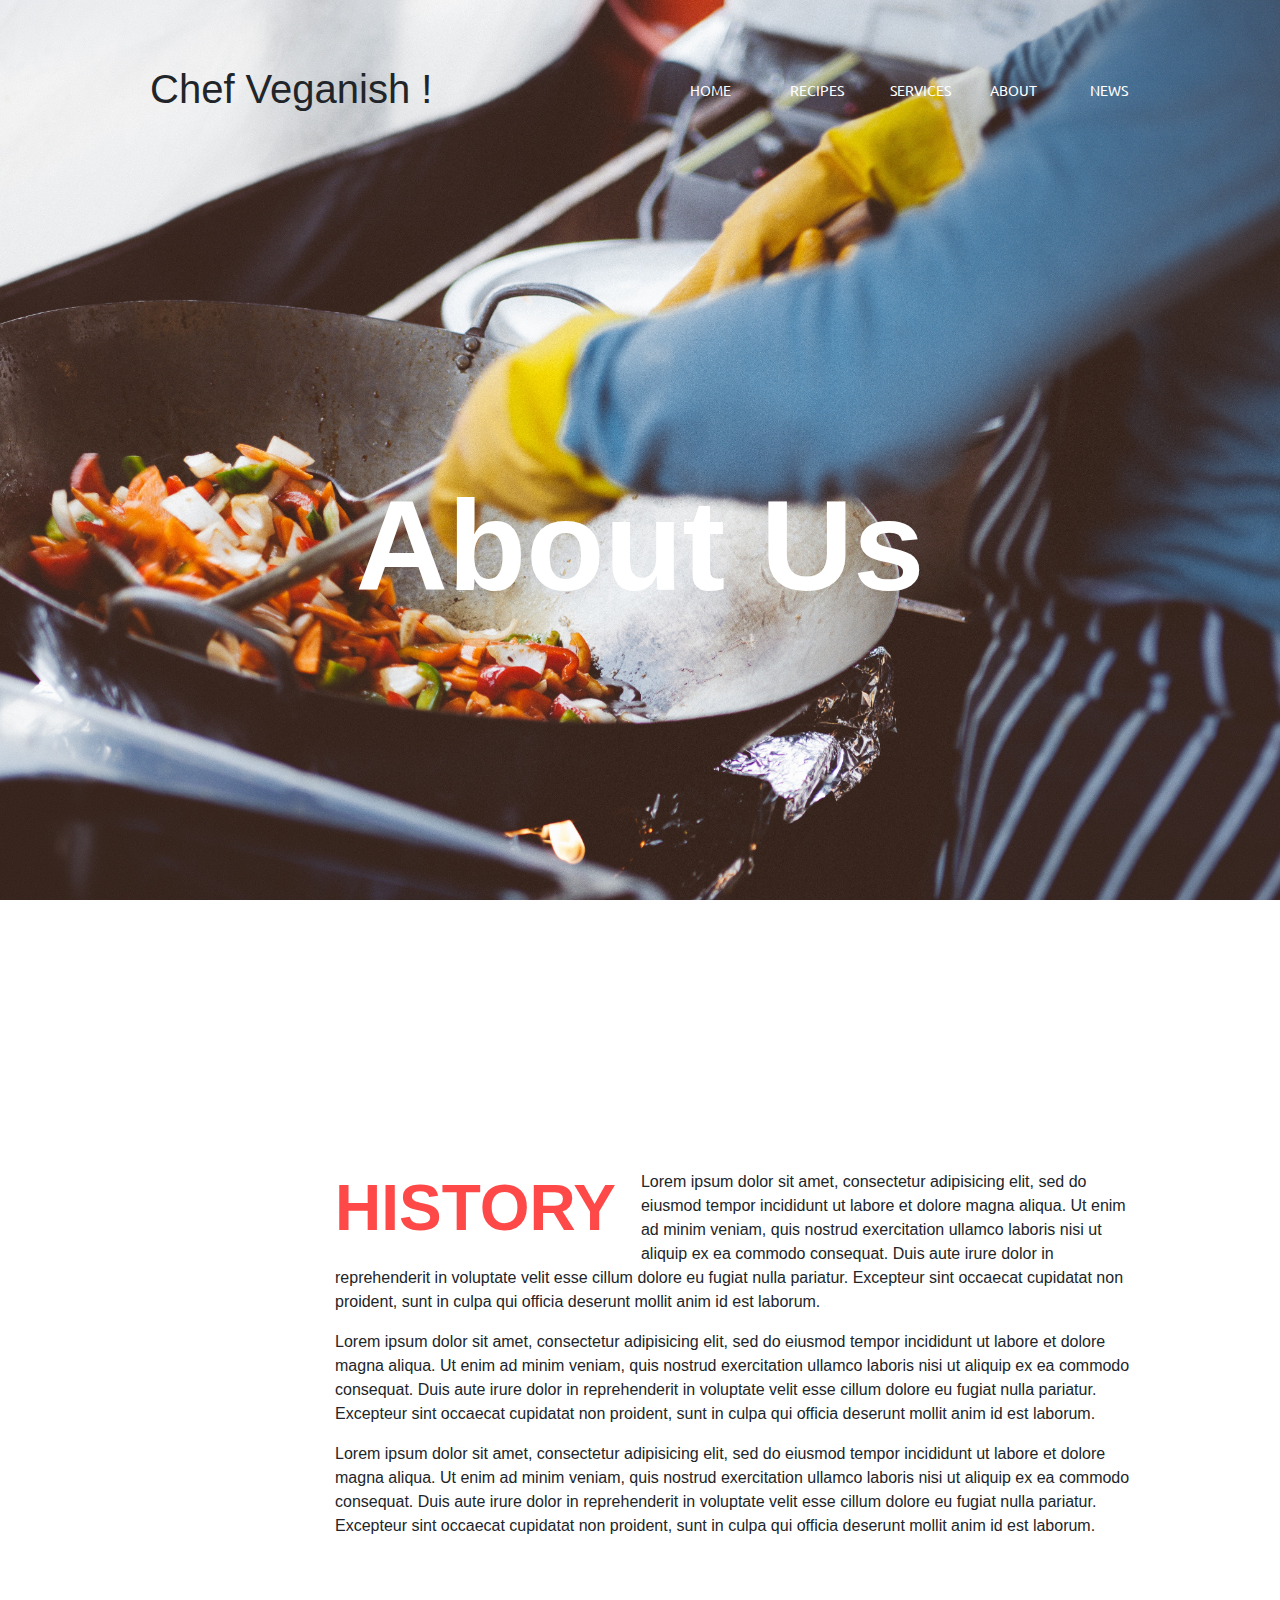
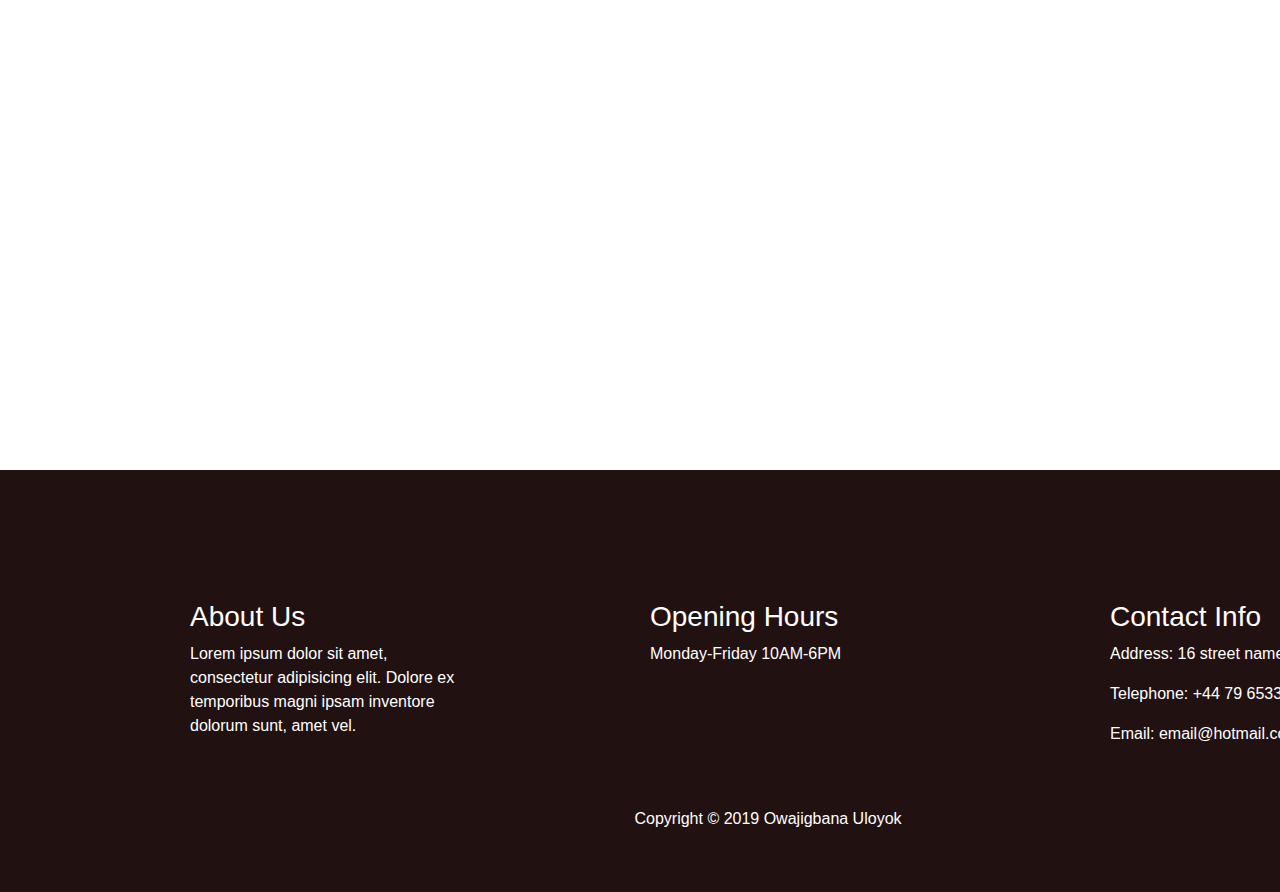
<file: about.html>
<!DOCTYPE html>
<html lang="en">

<head>
  <meta charset="UTF-8">
  <meta name="viewport" content="width=device-width, initial-scale=1.0">
  <meta http-equiv="X-UA-Compatible" content="ie=edge">
  <!-- stylesheet css -->
  <link rel="stylesheet" href="css/about.css">
  <!-- fontawesome -->
  <link rel="stylesheet" href="https://use.fontawesome.com/releases/v5.8.2/css/all.css" integrity="sha384-oS3vJWv+0UjzBfQzYUhtDYW+Pj2yciDJxpsK1OYPAYjqT085Qq/1cq5FLXAZQ7Ay" crossorigin="anonymous">
  <!-- google fonts -->
  <link href="https://fonts.googleapis.com/css?family=Montserrat|PT+Sans+Narrow|Roboto+Mono|Ubuntu&display=swap" rel="stylesheet">
  <!-- stylesheet bootstrap -->
  <link rel="stylesheet" href="https://stackpath.bootstrapcdn.com/bootstrap/4.3.1/css/bootstrap.min.css" integrity="sha384-ggOyR0iXCbMQv3Xipma34MD+dH/1fQ784/j6cY/iJTQUOhcWr7x9JvoRxT2MZw1T" crossorigin="anonymous">

  <title> Chef Veganish!</title>
</head>

<body>


    <!-- the nav section -->
    <div class="slider">
      <div class="nav">

        <h1 class="nav-bar">Chef Veganish <span>!</span></h1>
        <ul class="sub">
          <li><a href="index.html">Home</a></li>
          <li><a href="index.html">Recipes</a></li>
          <li class="drop-menu"><a href="service.html">Services</a> <i class="fas fa-caret-down"></i>
            <ul>
              <li class="services"><a href="service.html">Catering</a></li>
              <li class="services"><a href="service.html">Birthday Party</a></li>
              <li class="services"><a href="service.html">Wedding Party</a></li>
            </ul>
          </li>
          <li class="active"><a href="about.html">About</a></li>
          <li><a href="#">News</a></li>
          <li class="box-btn"><a href="contact.html">Contact Us</a></li>
        </ul>
      </div>
    </div>

    <!-- the about section -->
    <div class="history">
      <div class="history-img">
        <!-- <img class=" images" src="images/noodles.jpg" alt="" width="600px" height="600px"> -->
      </div>
      <div class="container-fluid history-text">
        <h3>HISTORY</h3>
        <P class="para-1">Lorem ipsum dolor sit amet, consectetur adipisicing elit, sed do
          eiusmod tempor incididunt ut labore et dolore magna aliqua. Ut enim ad
          minim veniam, quis nostrud exercitation ullamco laboris nisi ut aliquip
          ex ea commodo consequat. Duis aute irure dolor in reprehenderit in
          voluptate velit esse cillum dolore eu fugiat nulla pariatur. Excepteur
          sint occaecat cupidatat non proident, sunt in culpa qui officia deserunt
          mollit anim id est laborum.</P>

          <P class="para-1">Lorem ipsum dolor sit amet, consectetur adipisicing elit, sed do
            eiusmod tempor incididunt ut labore et dolore magna aliqua. Ut enim ad
            minim veniam, quis nostrud exercitation ullamco laboris nisi ut aliquip
            ex ea commodo consequat. Duis aute irure dolor in reprehenderit in
            voluptate velit esse cillum dolore eu fugiat nulla pariatur. Excepteur
            sint occaecat cupidatat non proident, sunt in culpa qui officia deserunt
            mollit anim id est laborum.</P>

            <P class="para-1">Lorem ipsum dolor sit amet, consectetur adipisicing elit, sed do
              eiusmod tempor incididunt ut labore et dolore magna aliqua. Ut enim ad
              minim veniam, quis nostrud exercitation ullamco laboris nisi ut aliquip
              ex ea commodo consequat. Duis aute irure dolor in reprehenderit in
              voluptate velit esse cillum dolore eu fugiat nulla pariatur. Excepteur
              sint occaecat cupidatat non proident, sunt in culpa qui officia deserunt
              mollit anim id est laborum.</P>
      </div>
    </div>


    <!-- the footer section -->
    <footer>
      <div id="footer">
        <div class="about">
          <h3 class="footer_header">About Us</h3>
          <p class="about_text">Lorem ipsum dolor sit amet, consectetur adipisicing
            elit. Dolore ex temporibus magni ipsam inventore dolorum sunt,
            amet vel.</p>
        </div>

        <div class="socials">

        </div>

        <div class="timing">
          <h3 class="footer_header">Opening Hours</h3>
          <p class="hours_text">Monday-Friday <span>10AM-6PM</span></p>
        </div>

        <div class="contact">
          <h3 class="footer_header">Contact Info</h3>
          <p class="contact_text">Address: 16 street name, city, England</p>
          <p class="contact_text">Telephone: +44 79 6533 7780 </p>
          <p class="contact_text">Email: email@hotmail.com</p>
        </div>
        <p class="copyright">Copyright &copy 2019 Owajigbana Uloyok</p>
      </div>
    </footer>




  <!-- script for bootstrap -->
  <script src="https://code.jquery.com/jquery-3.3.1.slim.min.js" integrity="sha384-q8i/X+965DzO0rT7abK41JStQIAqVgRVzpbzo5smXKp4YfRvH+8abtTE1Pi6jizo" crossorigin="anonymous"></script>
  <script src="https://cdnjs.cloudflare.com/ajax/libs/popper.js/1.14.7/umd/popper.min.js" integrity="sha384-UO2eT0CpHqdSJQ6hJty5KVphtPhzWj9WO1clHTMGa3JDZwrnQq4sF86dIHNDz0W1" crossorigin="anonymous"></script>
  <script src="https://stackpath.bootstrapcdn.com/bootstrap/4.3.1/js/bootstrap.min.js" integrity="sha384-JjSmVgyd0p3pXB1rRibZUAYoIIy6OrQ6VrjIEaFf/nJGzIxFDsf4x0xIM+B07jRM" crossorigin="anonymous"></script>
</body>
<!-- photo credit : Photo by Anna Pelzer on Unsplash
Photo by Louis Hansel on Unsplash
Photo by The Creative Exchange on Unsplash
Photo by Fábio Alves on Unsplash
Photo by Pille-Riin Priske on Unsplash
Photo by Clem Onojeghuo on Unsplash
Photo by Chelsea shapouri on Unsplash-->

</html>
</file>
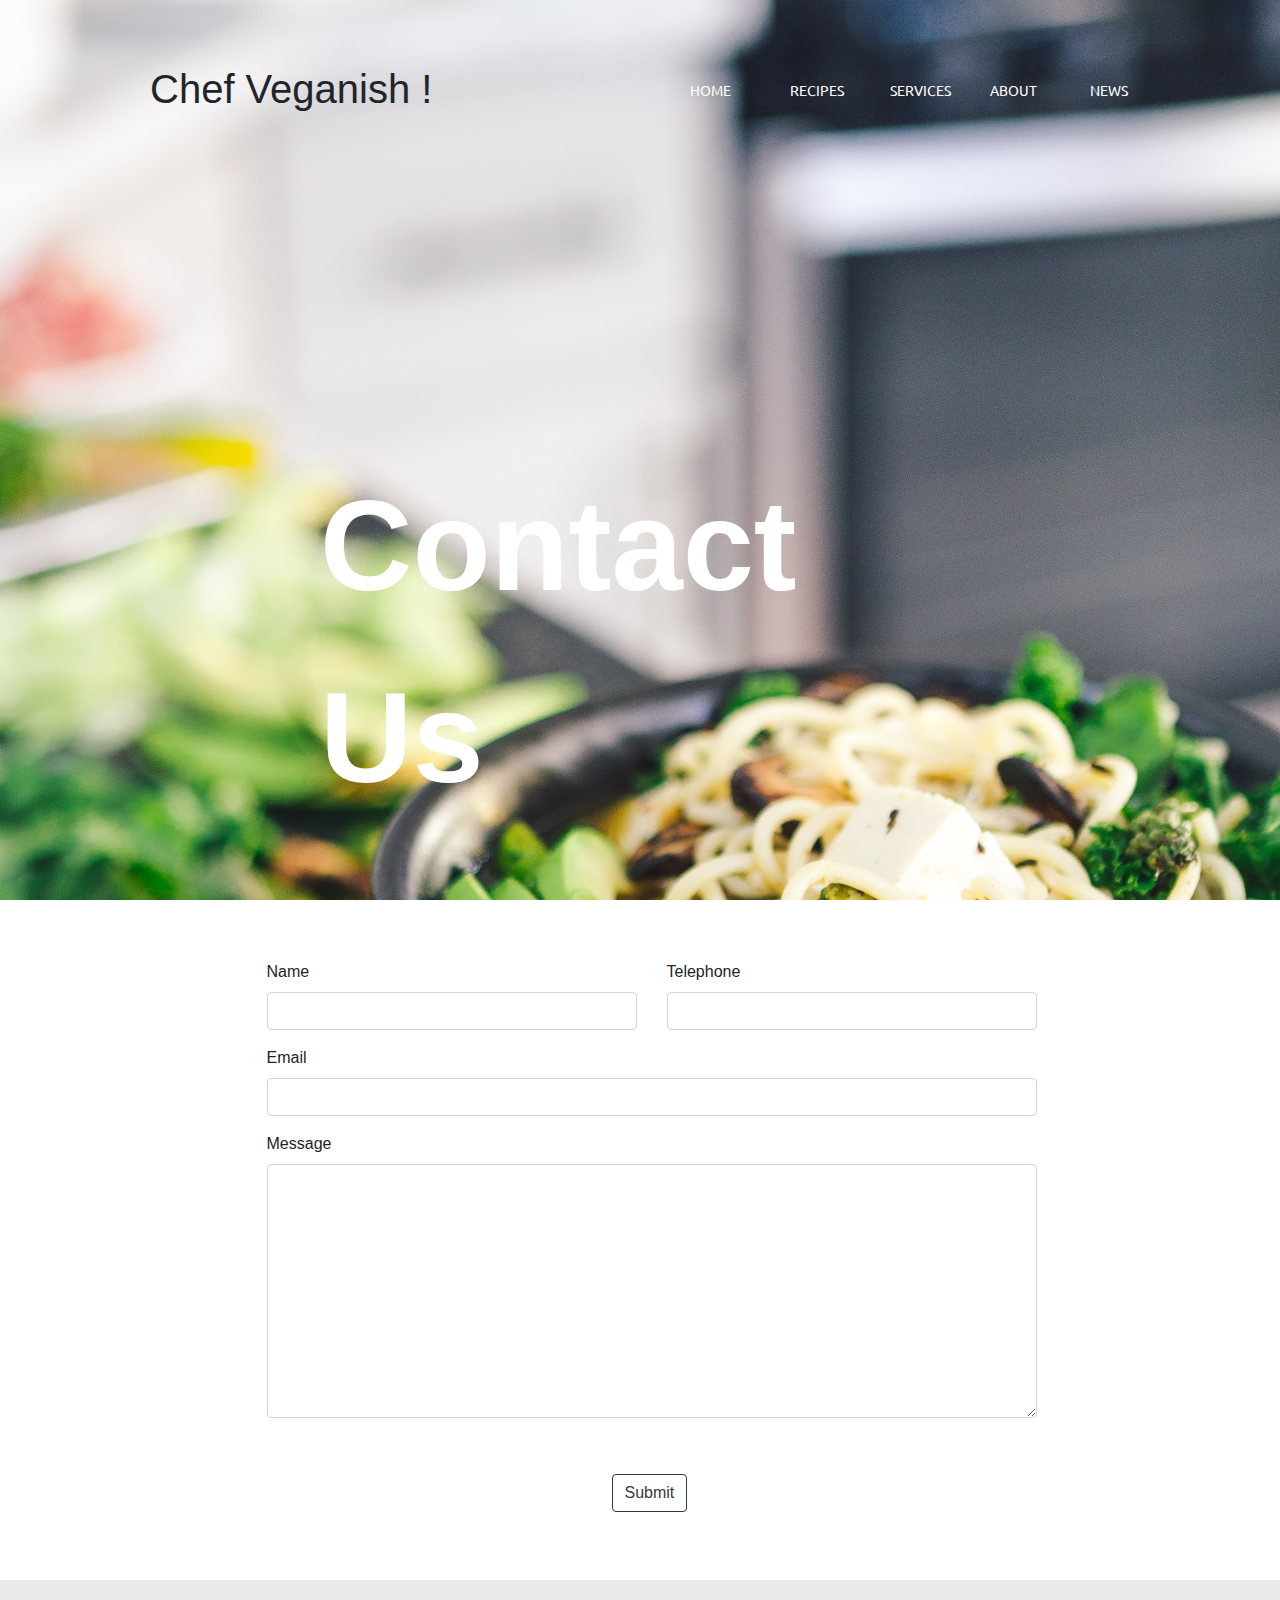
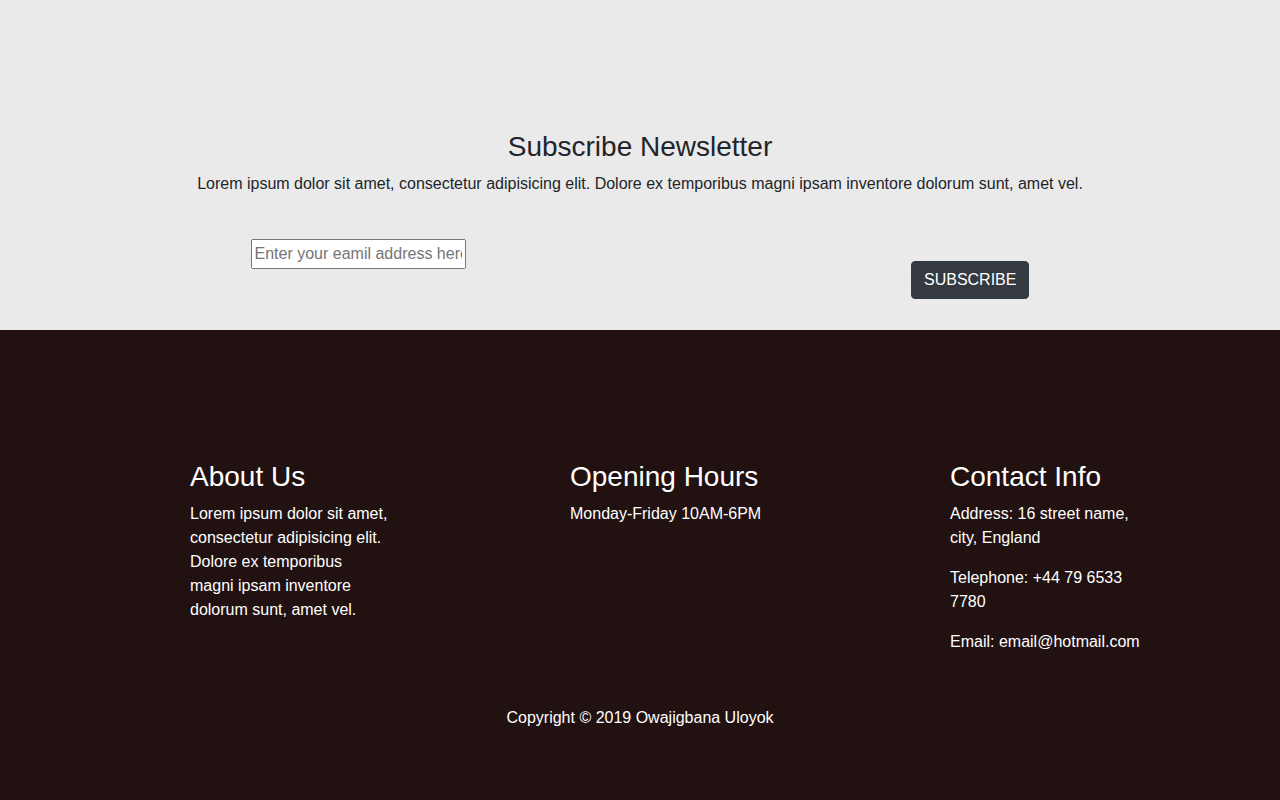
<file: contact.html>
<!DOCTYPE html>
<html lang="en">

<head>
  <meta charset="UTF-8">
  <meta name="viewport" content="width=device-width, initial-scale=1.0">
  <meta http-equiv="X-UA-Compatible" content="ie=edge">
  <!-- stylesheet css -->
  <link rel="stylesheet" href="css/contact.css">
  <!-- fontawesome -->
  <link rel="stylesheet" href="https://use.fontawesome.com/releases/v5.8.2/css/all.css" integrity="sha384-oS3vJWv+0UjzBfQzYUhtDYW+Pj2yciDJxpsK1OYPAYjqT085Qq/1cq5FLXAZQ7Ay" crossorigin="anonymous">
  <!-- google fonts -->
  <link href="https://fonts.googleapis.com/css?family=Montserrat|PT+Sans+Narrow|Roboto+Mono|Ubuntu&display=swap" rel="stylesheet">
  <!-- stylesheet bootstrap -->
  <link rel="stylesheet" href="https://stackpath.bootstrapcdn.com/bootstrap/4.3.1/css/bootstrap.min.css" integrity="sha384-ggOyR0iXCbMQv3Xipma34MD+dH/1fQ784/j6cY/iJTQUOhcWr7x9JvoRxT2MZw1T" crossorigin="anonymous">

  <title> Chef Veganish!</title>
</head>

<body>
  <!-- the nav section -->
  <div class="slider">
    <div class="nav">

      <h1 class="nav-bar">Chef Veganish <span>!</span></h1>
      <ul class="sub">
        <li><a href="index.html">Home</a></li>
        <li><a href="index.html">Recipes</a></li>
        <li class="drop-menu"><a href="service.html">Services</a> <i class="fas fa-caret-down"></i>
          <ul>
            <li class="services"><a href="service.html">Catering</a></li>
            <li class="services"><a href="service.html">Birthday Party</a></li>
            <li class="services"><a href="service.html">Wedding Party</a></li>
          </ul>
        </li>
        <li><a href="about.html">About</a></li>
        <li><a href="index.html">News</a></li>
        <li class="box-btn active"><a href="contact.html" >Contact Us</a></li>
      </ul>
    </div>
  </div>

<!-- the contact form section -->
<div class="form">
  <form class="" action="index.html" method="post">
    <div class="container">
      <div class="row">
        <div class="col-lg-6 form-group" >
          <label for="name">Name </label>
          <input type="text" name="text" class="form-control">
        </div>
        <div class="col-lg-6 form-group">
          <label for="name">Telephone </label>
          <input type="text" name="text" class="form-control">
        </div>
        <div class="col-lg-12 form-group">
          <label for="name">Email </label>
          <input type="text" name="text" class="form-control">
        </div>
        <div class="col-lg-12 form-group">
          <label for="name">Message </label>
          <textarea name="Message" class="form-control" rows="10" cols="80"></textarea>
        </div>
        <h4 class="btn btn-outline-dark">Submit</h4>
      </div>
    </div>
  </form>
</div>

  <!-- subscribe section -->
  <div class="sub-section">
    <div class="sub">
      <h3 class="sub_header">Subscribe Newsletter</h3>
      <p class="sub_text">Lorem ipsum dolor sit amet, consectetur adipisicing elit.
        Dolore ex temporibus magni ipsam inventore dolorum sunt, amet vel.</p>
      <input type="text" name="text" placeholder="Enter your eamil address here.">
      <button class="btn btn-dark" type="button" name="button">SUBSCRIBE</button>
    </div>
  </div>

  <!-- the footer section -->
  <footer>
    <div id="footer">
      <div class="about">
        <h3 class="footer_header">About Us</h3>
        <p class="about_text">Lorem ipsum dolor sit amet, consectetur adipisicing
          elit. Dolore ex temporibus magni ipsam inventore dolorum sunt,
          amet vel.</p>
      </div>

      <div class="socials">

      </div>

      <div class="timing">
        <h3 class="footer_header">Opening Hours</h3>
        <p class="hours_text">Monday-Friday <span>10AM-6PM</span></p>
      </div>

      <div class="contact">
        <h3 class="footer_header">Contact Info</h3>
        <p class="contact_text">Address: <span>16 street name, city, England</span></p>
        <p class="contact_text">Telephone: <span>+44 79 6533 7780 </span></p>
        <p class="contact_text">Email: <span>email@hotmail.com</span></p>
      </div>
      <p class="copyright">Copyright &copy 2019 Owajigbana Uloyok</p>
    </div>
  </footer>
  <!-- script for bootstrap -->
  <script src="https://code.jquery.com/jquery-3.3.1.slim.min.js" integrity="sha384-q8i/X+965DzO0rT7abK41JStQIAqVgRVzpbzo5smXKp4YfRvH+8abtTE1Pi6jizo" crossorigin="anonymous"></script>
  <script src="https://cdnjs.cloudflare.com/ajax/libs/popper.js/1.14.7/umd/popper.min.js" integrity="sha384-UO2eT0CpHqdSJQ6hJty5KVphtPhzWj9WO1clHTMGa3JDZwrnQq4sF86dIHNDz0W1" crossorigin="anonymous"></script>
  <script src="https://stackpath.bootstrapcdn.com/bootstrap/4.3.1/js/bootstrap.min.js" integrity="sha384-JjSmVgyd0p3pXB1rRibZUAYoIIy6OrQ6VrjIEaFf/nJGzIxFDsf4x0xIM+B07jRM" crossorigin="anonymous"></script>
</body>
<!-- photo credit : Photo by Anna Pelzer on Unsplash
Photo by Louis Hansel on Unsplash
Photo by The Creative Exchange on Unsplash
Photo by Fábio Alves on Unsplash
Photo by Pille-Riin Priske on Unsplash
Photo by Clem Onojeghuo on Unsplash
Photo by Chelsea shapouri on Unsplash-->

</html>
</file>
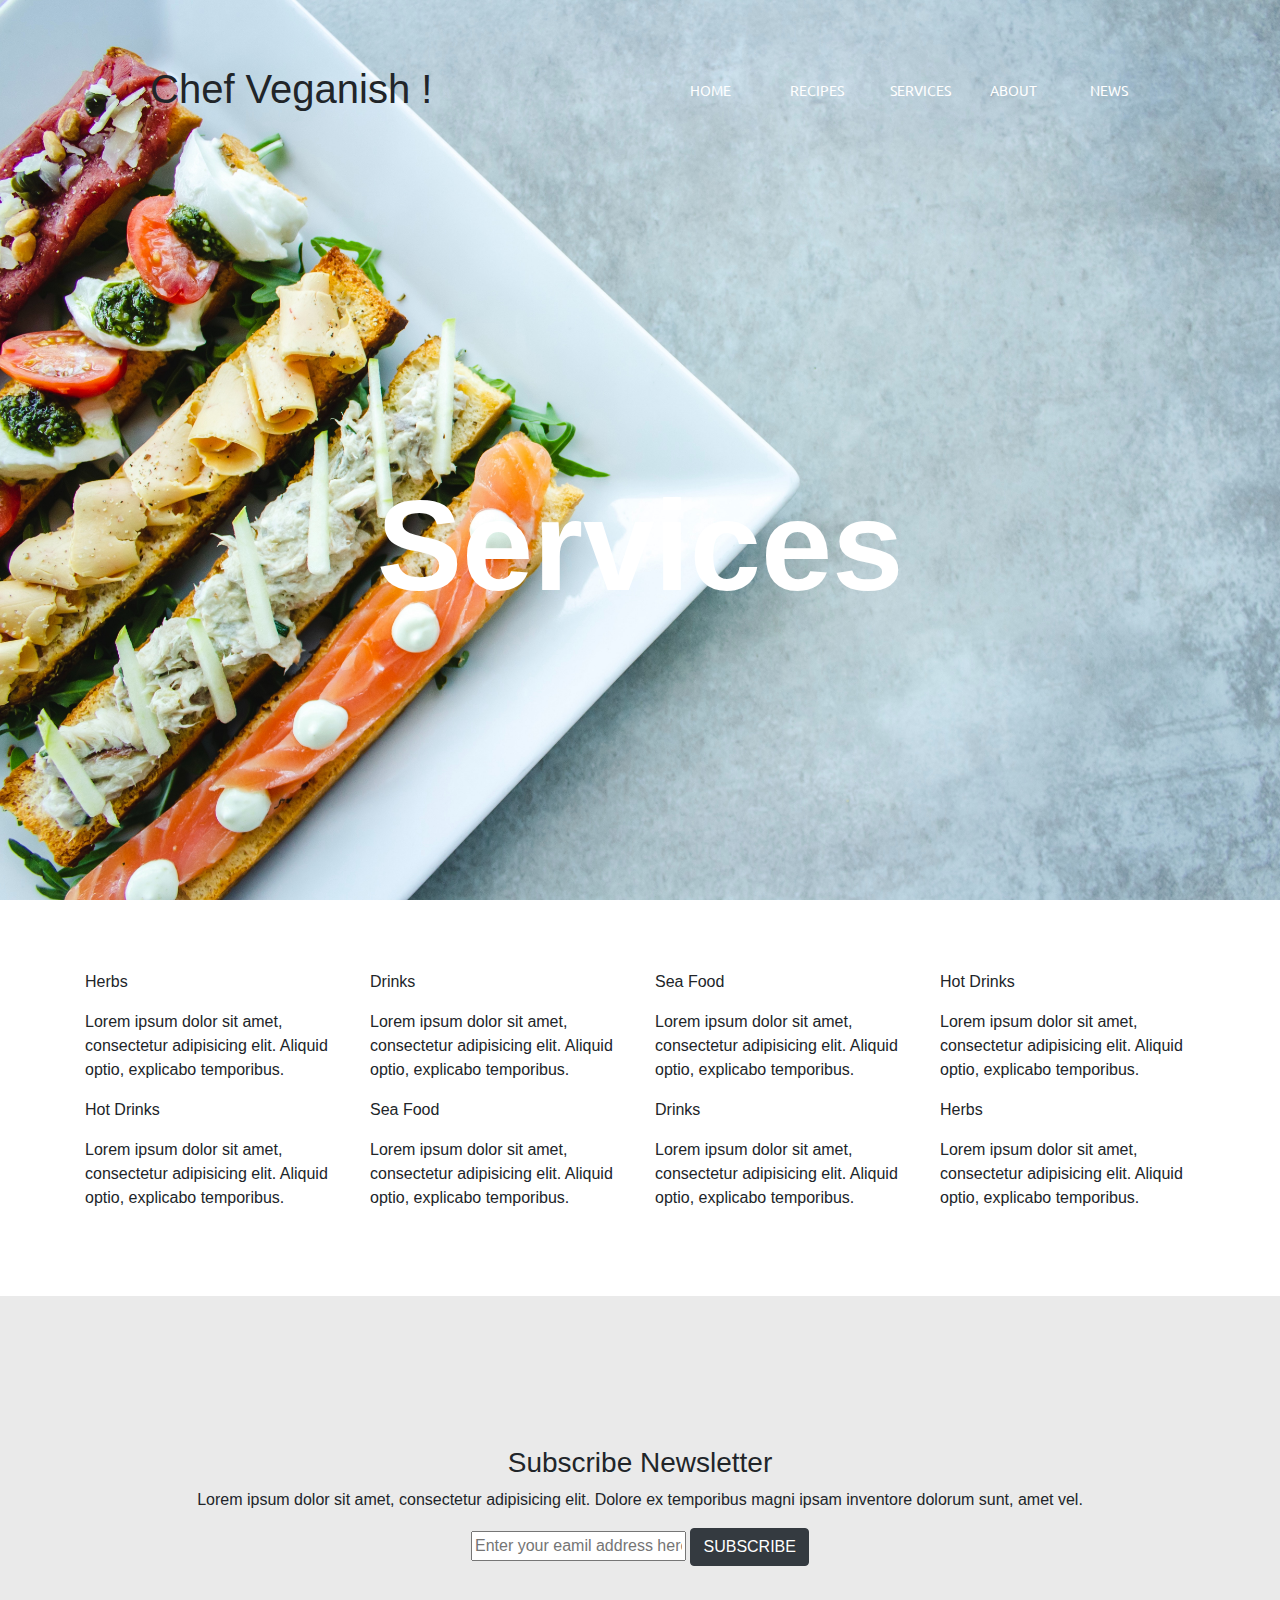
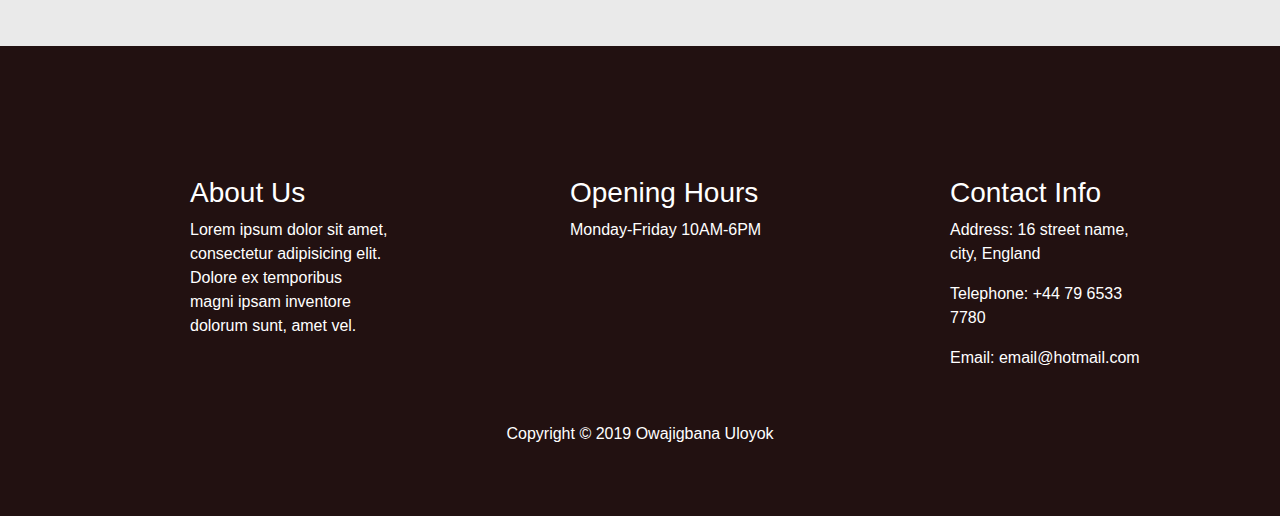
<file: service.html>
<!DOCTYPE html>
<html lang="en">

<head>
  <meta charset="UTF-8">
  <meta name="viewport" content="width=device-width, initial-scale=1.0">
  <meta http-equiv="X-UA-Compatible" content="ie=edge">
  <!-- stylesheet css -->
  <link rel="stylesheet" href="css/service.css">
  <!-- fontawesome -->
  <link rel="stylesheet" href="https://use.fontawesome.com/releases/v5.8.2/css/all.css" integrity="sha384-oS3vJWv+0UjzBfQzYUhtDYW+Pj2yciDJxpsK1OYPAYjqT085Qq/1cq5FLXAZQ7Ay" crossorigin="anonymous">
  <!-- google fonts -->
  <link href="https://fonts.googleapis.com/css?family=Montserrat|PT+Sans+Narrow|Roboto+Mono|Ubuntu&display=swap" rel="stylesheet">
  <!-- stylesheet bootstrap -->
  <link rel="stylesheet" href="https://stackpath.bootstrapcdn.com/bootstrap/4.3.1/css/bootstrap.min.css" integrity="sha384-ggOyR0iXCbMQv3Xipma34MD+dH/1fQ784/j6cY/iJTQUOhcWr7x9JvoRxT2MZw1T" crossorigin="anonymous">

  <title> Chef Veganish!</title>
</head>

<body>
  <!-- the nav section -->
  <div class="slider">
    <div class="nav">

      <h1 class="nav-bar">Chef Veganish <span>!</span></h1>
      <ul class="sub">
        <li><a href="index.html">Home</a></li>
        <li><a href="index.html">Recipes</a></li>
        <li class="drop-menu active"><a href="service.html">Services</a> <i class="fas fa-caret-down"></i>
          <ul>
            <li class="services"><a href="service.html">Catering</a></li>
            <li class="services"><a href="service.html">Birthday Party</a></li>
            <li class="services"><a href="service.html">Wedding Party</a></li>
          </ul>
        </li>
        <li><a href="about.html">About</a></li>
        <li><a href="index.html">News</a></li>
        <li class="box-btn"><a href="contact.html">Contact Us</a></li>
      </ul>
    </div>
  </div>

  <!-- services types section -->
  <div class="container">
    <div class="row">
      <div class="col-lg-3 col-md-6 services">
        <i class="fas fa-seedling fa-5x service-icons"></i>
        <p class="heading">Herbs</p>
        <p>Lorem ipsum dolor sit amet, consectetur adipisicing elit.
          Aliquid optio, explicabo temporibus.</p>
      </div>
      <div class="col-lg-3 col-md-6 services">
        <i class="fas fa-glass-cheers fa-5x service-icons"></i>
        <p class="heading">Drinks</p>
        <p>Lorem ipsum dolor sit amet, consectetur adipisicing elit.
          Aliquid optio, explicabo temporibus.</p>
      </div>
      <div class="col-lg-3 col-md-6 services">
        <i class="fas fa-fish fa-5x service-icons"></i>
        <p class="heading">Sea Food</p>
        <p>Lorem ipsum dolor sit amet, consectetur adipisicing elit.
          Aliquid optio, explicabo temporibus.</p>
      </div>
      <div class="col-lg-3 col-md-6 services">
        <i class="fas fa-mug-hot fa-5x service-icons"></i>
        <p class="heading">Hot Drinks</p>
        <p>Lorem ipsum dolor sit amet, consectetur adipisicing elit.
          Aliquid optio, explicabo temporibus.</p>
      </div>
      <div class="col-lg-3 col-md-6 services">
        <i class="fas fa-mug-hot fa-5x service-icons"></i>
        <p class="heading">Hot Drinks</p>
        <p>Lorem ipsum dolor sit amet, consectetur adipisicing elit.
          Aliquid optio, explicabo temporibus.</p>
      </div>
      <div class="col-lg-3 col-md-6 services">
        <i class="fas fa-fish fa-5x service-icons"></i>
        <p class="heading">Sea Food</p>
        <p>Lorem ipsum dolor sit amet, consectetur adipisicing elit.
          Aliquid optio, explicabo temporibus.</p>
      </div>
      <div class="col-lg-3 col-md-6 services">
        <i class="fas fa-glass-cheers fa-5x service-icons"></i>
        <p class="heading">Drinks</p>
        <p>Lorem ipsum dolor sit amet, consectetur adipisicing elit.
          Aliquid optio, explicabo temporibus.</p>
      </div>
      <div class="col-lg-3 col-md-6 services">
        <i class="fas fa-seedling fa-5x service-icons"></i>
        <p class="heading">Herbs</p>
        <p>Lorem ipsum dolor sit amet, consectetur adipisicing elit.
          Aliquid optio, explicabo temporibus.</p>
      </div>
    </div>
  </div>

  <!-- subscribe section -->
  <div class="sub-section">
    <div class="sub">
      <h3 class="sub_header">Subscribe Newsletter</h3>
      <p class="sub_text">Lorem ipsum dolor sit amet, consectetur adipisicing elit.
        Dolore ex temporibus magni ipsam inventore dolorum sunt, amet vel.</p>
      <input type="text" name="text" placeholder="Enter your eamil address here.">
      <button class="btn btn-dark" type="button" name="button">SUBSCRIBE</button>
    </div>
  </div>

  <!-- the footer section -->
  <footer>
    <div id="footer">
      <div class="about">
        <h3 class="footer_header">About Us</h3>
        <p class="about_text">Lorem ipsum dolor sit amet, consectetur adipisicing
          elit. Dolore ex temporibus magni ipsam inventore dolorum sunt,
          amet vel.</p>
      </div>

      <div class="socials">

      </div>

      <div class="timing">
        <h3 class="footer_header">Opening Hours</h3>
        <p class="hours_text">Monday-Friday <span>10AM-6PM</span></p>
      </div>

      <div class="contact">
        <h3 class="footer_header">Contact Info</h3>
        <p class="contact_text">Address: <span>16 street name, city, England</span></p>
        <p class="contact_text">Telephone: <span>+44 79 6533 7780 </span></p>
        <p class="contact_text">Email: <span>email@hotmail.com</span></p>
      </div>
      <p class="copyright">Copyright &copy 2019 Owajigbana Uloyok</p>
    </div>
  </footer>
  <!-- script for bootstrap -->
  <script src="https://code.jquery.com/jquery-3.3.1.slim.min.js" integrity="sha384-q8i/X+965DzO0rT7abK41JStQIAqVgRVzpbzo5smXKp4YfRvH+8abtTE1Pi6jizo" crossorigin="anonymous"></script>
  <script src="https://cdnjs.cloudflare.com/ajax/libs/popper.js/1.14.7/umd/popper.min.js" integrity="sha384-UO2eT0CpHqdSJQ6hJty5KVphtPhzWj9WO1clHTMGa3JDZwrnQq4sF86dIHNDz0W1" crossorigin="anonymous"></script>
  <script src="https://stackpath.bootstrapcdn.com/bootstrap/4.3.1/js/bootstrap.min.js" integrity="sha384-JjSmVgyd0p3pXB1rRibZUAYoIIy6OrQ6VrjIEaFf/nJGzIxFDsf4x0xIM+B07jRM" crossorigin="anonymous"></script>
</body>
<!-- photo credit : Photo by Anna Pelzer on Unsplash
Photo by Louis Hansel on Unsplash
Photo by The Creative Exchange on Unsplash
Photo by Fábio Alves on Unsplash
Photo by Pille-Riin Priske on Unsplash
Photo by Clem Onojeghuo on Unsplash
Photo by Chelsea shapouri on Unsplash-->

</html>
</file>
<file: css/about.css>
body {
  overflow-x: hidden;
  margin: 0;
  padding: 0;
}

/* the chef Veganish name */
.nav-bar {
  position: absolute;
  top: 65px;
  left: 150px;
  cursor: pointer;
}

.nav-bar:hover {
  color: #4592af;
  transition: 1s;
}

/* the main menu section */
li {
  font-size: 14px;
}

.nav {
  background-image: url("../images/slide1.jpg");
  background-size: cover;
  background-repeat: no-repeat;
  background-position: center;
  background-attachment: fixed;
  width: calc(135vw);
  height: calc(100vh);
  animation: animate 10s linear infinite;
  }


.nav::after {
  content: "About Us";
  position: absolute;
  top: 50%;
  left: 50%;
  transform: translate(-50%);
  color: #fff;
  font-size: 8rem;
  font-weight: bold;
  cursor: pointer;
}

.nav ul li {
  float: left;
  width: 100px;
  list-style: none;
}

.nav ul li a {
  text-decoration: none;
  text-transform: uppercase;
  color: #fff;
  font-family: 'Ubuntu', sans-serif;
}

.nav .sub {
  position: relative;
  left: 650px;
  padding-top: 80px;
}

/* the contact us button */
.box-btn {
  position: relative;
  left: 100px;
}

.nav ul .box-btn {
  width: 200px;
  text-align: center;
}

.nav ul .box-btn a {
  background-color: #ff4949;
  padding: 14px 13px;
  color: #fff;
  font-family: 'Montserrat', sans-serif;
  font-weight: bold;
  letter-spacing: 2px;
}

.nav ul .box-btn a:hover {
  color: #ff4949;
  background-color: #fff;
  transition: 1s;
}

/* the dropdowmn section */
ul li ul li {
  display: none;
}

ul li:hover ul li {
  display: block;
  transition: 1s;
}

.drop-menu ul li {
  width: 150px;
  text-align: left;
  padding: 5px 10px;
}

.drop-menu ul li:hover a {
  color: #fff;
}

.drop-menu ul li:hover {
  background-color: #4592af;
  opacity: 0.7;
}

.drop-menu {
  color: #fff;
}

/* the history section */
.history{
  height: calc(80vh);
}

.history-text {
  width: 400px;
  position: absolute;
  left: 25%;
  top: 130%;
}

.para-1{
  width:800px;
}
.history-text h3 {
  float: left;
  font-size: 4rem;
  font-weight: bold;
  color: #ff4949;
  padding-right: 2%;
}

.history .history-img img {
  position: relative;
  bottom: 200px;
  float: left;
}

/* the footer section */
footer #footer {
  position: relative;
  top: 450px;
  display: inline-flex;
  width: calc(120vw);
  color: #fff;
  background-color: #211;
  padding: 70px;
}

.about, .timing, .contact {
  margin-left: 60px;
  width: 400px;
  padding: 60px;
}

.copyright {
  position: absolute;
  top: 80%;
  left: 50%;
  transform: translate(-50%);
  text-align: center;
}

@media screen (min-width: 768px), (max-width: 1024px) {

  /* the chef Veganish name */
  .nav-bar {
    font-size: 2rem;
    left: 20px;
  }

  /* the main menu section */
  li {
    font-size: 14px;
  }

  .nav::after {
    top: 50%;
    left: 40%;
    font-size: 5rem;
  }

  .nav .sub {
    position: relative;
    left: 250px;
    padding-top: 80px;
  }

  /* the contact us button */
  .box-btn {
    position: relative;
    left: 0px;
  }

  .nav ul .box-btn {
    width: 200px;
    text-align: center;
  }
  /* the history section */

  .history-text {
    padding: 0 180px;
    bottom: 360px;
  }

  /* the footer section */
  footer #footer {
    width: calc(135vw);
  }
}

@media  (max-width: 568px) {

  /* the chef Veganish name */
  .nav-bar {
    font-size: 2rem;
    left: 20px;
  }

  /* the main menu section */
  li {
    font-size: 1rem;
  }
  .nav{
    width: calc(310vw);
    height: calc(150vh);
  }
  .nav::after {
    top: 50%;
    left: 50%;
    font-size: 5rem;
  }

  .nav .sub {
    position: relative;
    left: 250px;
    padding-top: 80px;
  }

  /* the contact us button */
  .box-btn {
    position: relative;
    left: 0px;
  }

  .nav ul .box-btn {
    width: 200px;
    text-align: center;
  }
  /* the history section */
  .history-text {
    top: 190%;
  }

  /* the footer section */
  footer #footer {
    width: calc(310vw);
  }
}
</file>
<file: css/contact.css>
body{
  overflow-x: hidden;
  margin: 0;
  padding: 0;
}
/* the chef Veganish name */
.nav-bar {
  position: absolute;
  top: 65px;
  left: 150px;
  cursor: pointer;
}

.nav-bar:hover{
  color: #4592af;
  transition: 1s;
}
/* the main menu section */
li {
  font-size: 14px;
}

.nav{
position: relative;
width: 100%;
height: calc(100vh);
background-image: url("../images/noodles.jpg");
background-size: cover;
background-attachment: fixed;
animation: animate 10s ease-in-out infinite;
}

.nav::after{
  content: "Contact Us";
  position: absolute;
  top: 50%;
  left: 50%;
  transform: translate(-50%);
  color: #fff;
  font-size: 8rem;
  font-weight: bold;
  cursor: pointer;
}

.nav ul li {
  float:left;
  width: 100px;
  list-style: none;
}

.nav ul li a {
  text-decoration: none;
  text-transform: uppercase;
  color: #fff;
  font-family: 'Ubuntu', sans-serif;
}

 .nav .sub{
  position: relative;
  left: 650px;
  padding-top: 80px;
}

/* the contact us button */
.box-btn {
  position: relative;
  left: 100px;
}

.nav ul .box-btn{
  width: 200px;
  text-align: center;
}

.nav ul .box-btn a {
  background-color: #ff4949;
  padding: 14px 13px;
  color: #fff;
  font-family: 'Montserrat', sans-serif;
  font-weight: bold;
  letter-spacing: 2px;
}

.nav ul .box-btn a:hover {
  color: #ff4949;
  background-color: #fff;
  transition: 1s;
}

/* the dropdowmn section */
ul li ul li{
  display: none;
}

ul li:hover ul li{
  display: block;
  transition: 1s;
}
.drop-menu ul li {
  width: 150px;
  text-align: left;
  padding: 5px 10px;
}

.drop-menu ul li:hover a{
  color:#fff;
}

.drop-menu ul li:hover {
  background-color: #4592af;
  opacity: 0.7;
}

.drop-menu{
  color:#fff;
}

.container{
  padding: 60px 0;
}

.container .row{
  width: 800px;
  margin: 0 15%;
}

/* the form section */
.btn{
  margin-top: 5%;
  margin-left:45%;
  cursor: pointer;
}

/* the subsription section */
.sub-section{
position: relative;
text-align: center;
}

.sub-section .sub{
  position: absolute;
  background-color: #eaeaea;
  padding: 150px;
  width: calc(100vw);
}

/* the footer section */
footer #footer{
  position: relative;
  top: 350px;
  display: inline-flex;
  width: calc(100vw);
  color: #fff;
  background-color: #211;
  padding: 70px;
}

.about, .timing, .contact{
  margin-left: 60px;
  width: 400px;
  padding: 60px;
}

.copyright{
position: absolute;
top: 80%;
left: 50%;
transform: translate(-50%);
  text-align: center;
}

@media screen (min-width: 768px), (max-width: 1024px)  {
  /* the chef Veganish name */
  .nav-bar {
    font-size: 2rem;
    left: 20px;
  }
  /* the main menu section */
  li {
    font-size: 14px;
  }

  .nav{
  background-repeat: no-repeat;
  height: 768px;
  width:1024px;
  }

  .nav::after{
    top: 50%;
    left: 40%;
    font-size: 5rem;
  }
   .nav .sub{
    position: relative;
    left: 250px;
    padding-top: 80px;
  }

  /* the contact us button */
  .box-btn {
    position: relative;
    left: 0px;
  }

  .nav ul .box-btn{
    width: 200px;
    text-align: center;
  }

  /* the form section */
  .btn{
    margin-top: 0%;
    margin-left:0%;
  }

  /* the subsription section */
  .sub-section .sub{
    width: 1024px;
  }

  /* the footer section */
  footer #footer{
    width: 1024px;
  }
}
</file>
<file: css/service.css>
body {
  overflow-x: hidden;
  margin: 0;
  padding: 0;
}

/* the chef Veganish name */
.nav-bar {
  position: absolute;
  top: 65px;
  left: 150px;
  cursor: pointer;
}

.nav-bar:hover {
  color: #4592af;
  transition: 1s;
}

/* the main menu section */
li {
  font-size: 14px;
}

.nav {
  position: relative;
  width: 100%;
  height: calc(100vh);
  background-image: url("../images/stick_food.jpg");
  background-size: cover;
  background-attachment: fixed;
  animation: animate 10s ease-in-out infinite;
}

.nav::after {
  content: "Services";
  position: absolute;
  top: 50%;
  left: 50%;
  transform: translate(-50%);
  color: #fff;
  font-size: 8rem;
  font-weight: bold;
  cursor: pointer;
}

.nav ul li {
  float: left;
  width: 100px;
  list-style: none;
}

.nav ul li a {
  text-decoration: none;
  text-transform: uppercase;
  color: #fff;
  font-family: 'Ubuntu', sans-serif;
}

.nav .sub {
  position: relative;
  left: 650px;
  padding-top: 80px;
}

/* the contact us button */
.box-btn {
  position: relative;
  left: 100px;
}

.nav ul .box-btn {
  width: 200px;
  text-align: center;
}

.nav ul .box-btn a {
  background-color: #ff4949;
  padding: 14px 13px;
  color: #fff;
  font-family: 'Montserrat', sans-serif;
  font-weight: bold;
  letter-spacing: 2px;
}

.nav ul .box-btn a:hover {
  color: #ff4949;
  background-color: #fff;
  transition: 1s;
}

/* the dropdowmn section */
ul li ul li {
  display: none;
}

ul li:hover ul li {
  display: block;
  transition: 1s;
}

.drop-menu ul li {
  width: 150px;
  text-align: left;
  padding: 5px 10px;
}

.drop-menu ul li:hover a {
  color: #fff;
}

.drop-menu ul li:hover {
  background-color: #4592af;
  opacity: 0.7;
}

.drop-menu {
  color: #fff;
}

/* services section */
.container {
  padding: 70px 0;
}

.service-icons {
  color: #ff4949;
  opacity: 0.5;
}

/* the subsription section */
.sub-section {
  position: relative;
  text-align: center;
}

.sub-section .sub {
  position: absolute;
  background-color: #eaeaea;
  padding: 150px;
  width: calc(100vw);
}

/* the footer section */
footer #footer {
  position: relative;
  top: 350px;
  display: inline-flex;
  width: calc(100vw);
  color: #fff;
  background-color: #211;
  padding: 70px;
}

.about, .timing, .contact {
  margin-left: 60px;
  width: 400px;
  padding: 60px;
}

.copyright {
  position: absolute;
  top: 80%;
  left: 50%;
  transform: translate(-50%);
  text-align: center;
}

@media screen (min-width: 768px), (max-width: 1024px) {

  /* the chef Veganish name */
  .nav-bar {
    font-size: 2rem;
    left: 20px;
  }

  /* the main menu section */
  li {
    font-size: 14px;
  }

  .nav {
    background-repeat: no-repeat;
    height: 768px;
    width: 1024px;
  }

  .nav::after {
    top: 50%;
    left: 40%;
    font-size: 5rem;
  }

  .nav .sub {
    position: relative;
    left: 250px;
    padding-top: 80px;
  }

  /* the contact us button */
  .box-btn {
    position: relative;
    left: 0px;
  }

  .nav ul .box-btn {
    width: 200px;
    text-align: center;
  }

  /* the form section */
  .btn {
    margin-top: 0%;
    margin-left: 0%;
  }

  /* the subsription section */
  .sub-section .sub {
    width: 1024px;
  }

  /* the footer section */
  footer #footer {
    width: 1024px;
  }
}
</file>
